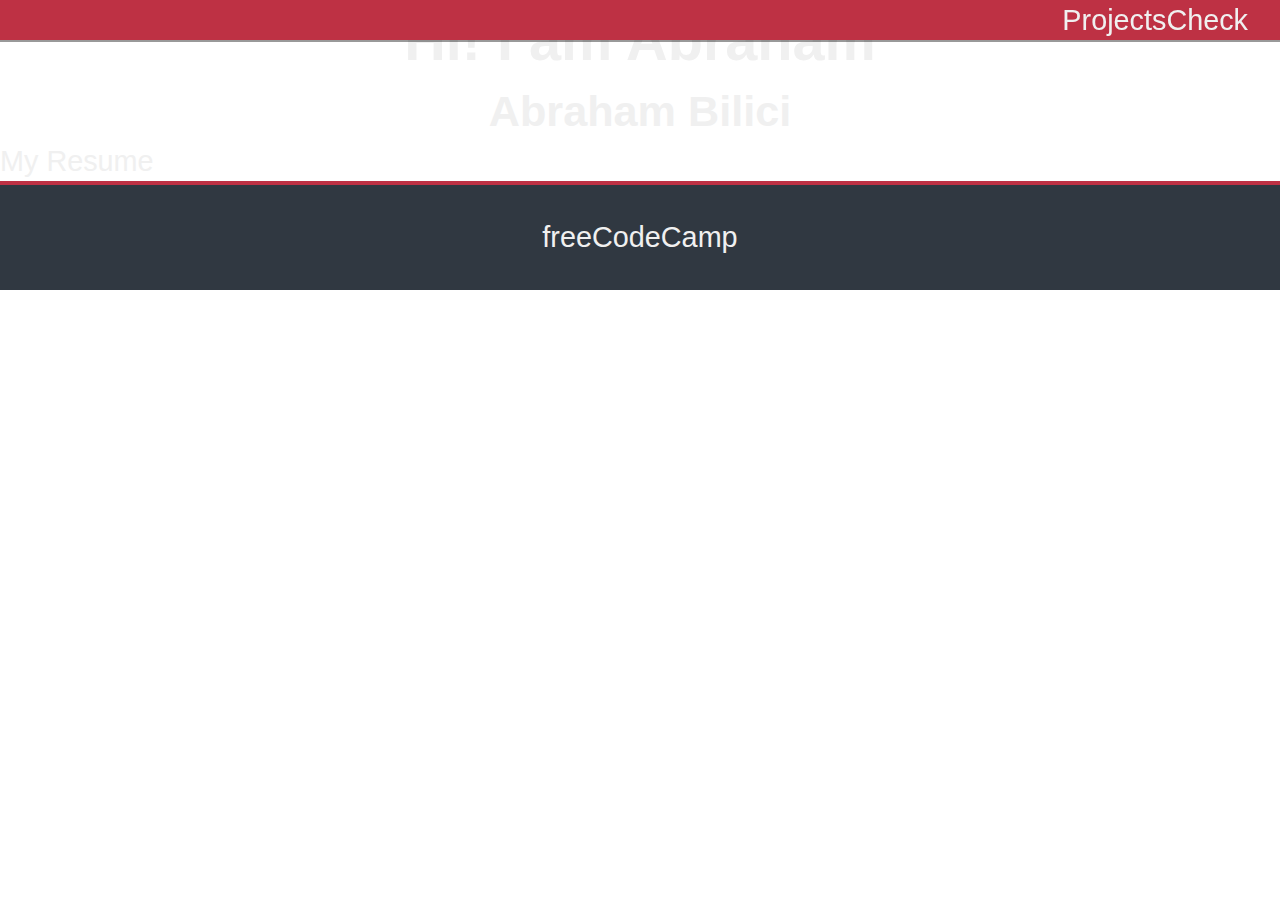
<file: MyProjects/BuildaPersonalPortfolioWebpage/index.html>
<!DOCTYPE html>
<html lang="en">
<head>
  <meta name="viewport" content="width=device-width, initial-scale=1.0" /> 
  <meta charset="UTF-8" />
  <link rel="stylesheet" href="styles.css" >
  <title>Personal Portfolio Webpage</title>

</head>
<body>
  <nav id="navbar">
    <ul>
      <li><a href="#projects">Projects</a></li>
      <li><a href="https://personal-portfolio.freecodecamp.rocks/">Check</a></li>
      <li></li>
    </ul>
  </nav>
<section id="welcome-section">
  <h1>Hi! I am Abraham</h1>

</section>
<section id="projects" class="project-title">
 <h2>Abraham Bilici</h2>
  <a href="">My Resume</a>
  <div class="project-tile"></div>
</section>
<footer>
  <a href="https://www.freecodecamp.com/" target="_blank" id="profile-link">freeCodeCamp</a>
</footer>
</body>
  </html>
</file>
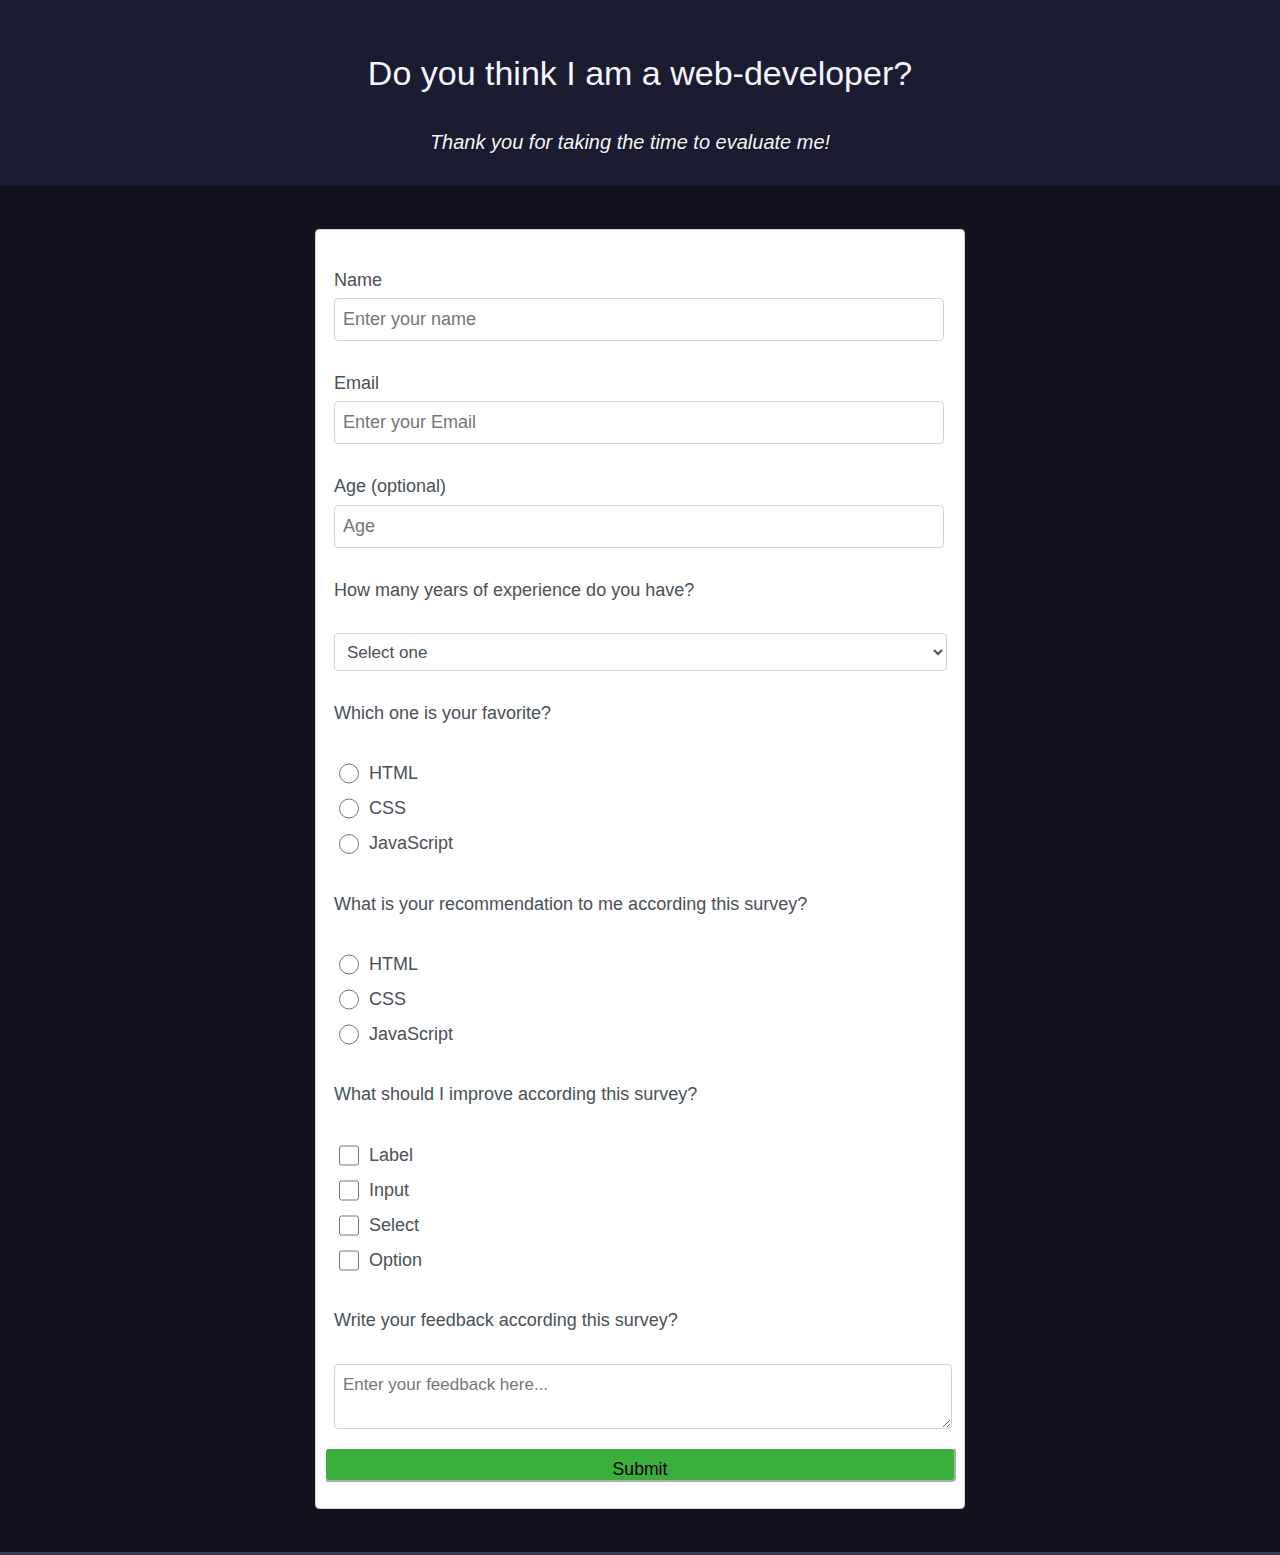
<file: MyProjects/BuildaSurveyForm/index.html>
<!DOCTYPE html>
<html lang="en">
  <head>
    <meta charset="UTF-8" />
    <title>Survey Form</title>
    <link rel="stylesheet" href="styles.css" type="text/css"/>
  </head>

  <body>
    <header>
      <h1 id="title">Do you think I am a web-developer?</h1>

      <p class="description" id="description">Thank you for taking the time to evaluate me!</p>
    </header>
    <main>
      <form id="survey-form">
        <label id="name-label" for="name"
          >Name
          <input
            id="name"
            name="name"
            type="text"
            required
            placeholder="Enter your name"
        /></label>

        <label id="email-label" for="email"
          >Email
          <input
            id="email"
            type="email"
            name="email"
            required
            placeholder="Enter your Email"
        /></label>

        <label id="number-label" for="number"
          >Age (optional)
          <input
            id="number"
            type="number"
            name="number"
            min="1"
            max="120"
            placeholder="Age"
        /></label>

        <p>How many years of experience do you have?</p>
        <select id="dropdown" name="describes">
          <option disabled selected value="select one">Select one</option>
          <option value="1">0-3</option>
          <option value="2">3-6</option>
          <option value="3">6-10</option>
          <option value="4">More Than 10</option>
        </select>

        <p>Which one is your favorite?</p><label  class="rc"
          ><input
            
            type="radio"
            name="favorite"
            value="html"
          />HTML</label><label class="rc"
          ><input  type="radio" name="favorite" value="css" />CSS</label
        ><label  class="rc"
          ><input
            
            type="radio"
            name="favorite"
            value="javascript"
          />JavaScript</label
        ><p>What is your recommendation to me according this survey?</p>
        <label  class="rc"
          ><input
            
            type="radio"
            name="recommend"
            value="html"
          />HTML</label
        ><label  class="rc"
          ><input
            
            type="radio"
            name="recommend"
            value="css"
          />CSS</label
        ><label  class="rc"
          ><input
            
            type="radio"
            name="recommend"
            value="javascript"
          />JavaScript</label
        ><p>What should I improve according this survey?</p>
        <label class="rc"
          ><input type="checkbox" name="label" value="label" />Label</label
        >
        <label class="rc"
          ><input type="checkbox" name="input" value="input" />Input</label
        >
        <label class="rc"
          ><input type="checkbox" name="select" value="select" />Select</label
        >
        <label class="rc"
          ><input type="checkbox" name="option" value="option" />Option</label
        ><p>Write your feedback according this survey?</p>
        <textarea
          id="feedback"
          name="feedback"
          rows="2"
          cols="2"
          placeholder="Enter your feedback here..."
        ></textarea><button id="submit" type="submit" value="Submit">Submit</button>
      </form>
    </main>
  </body>
</html>
</file>
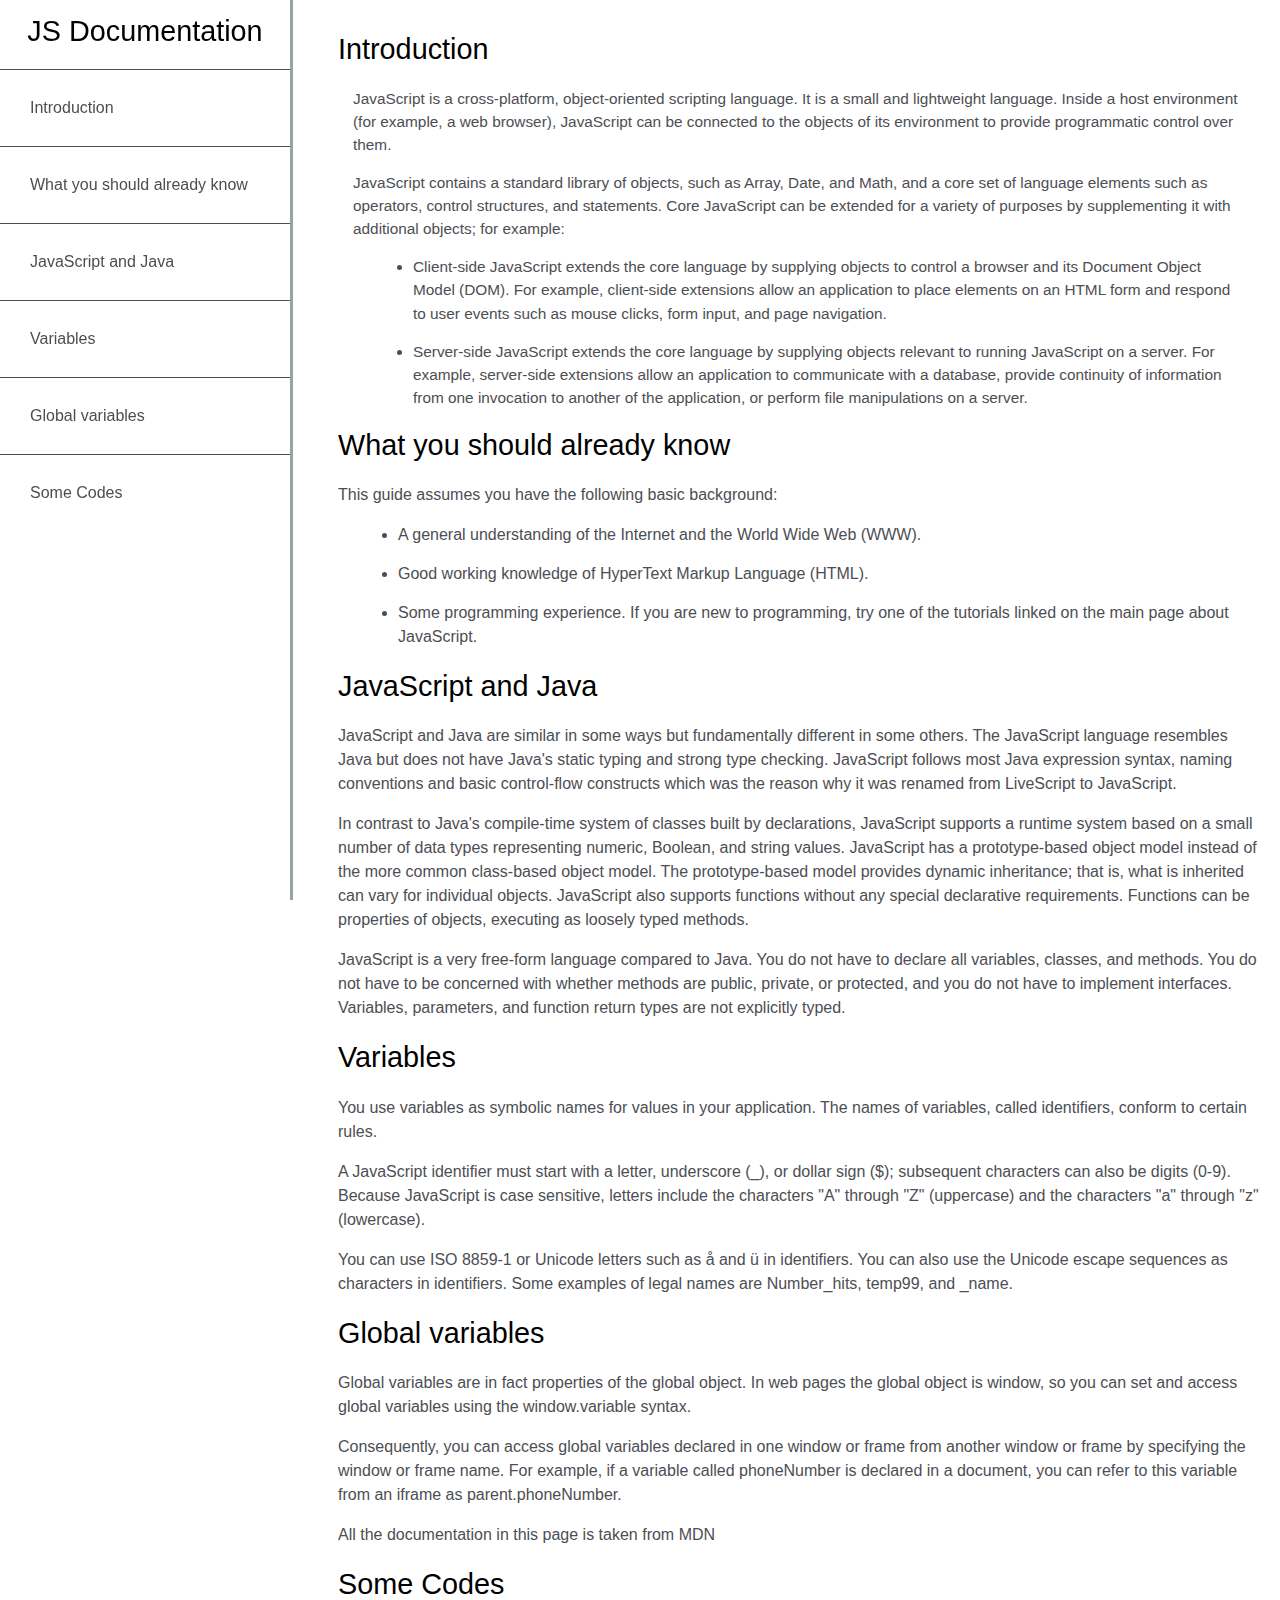
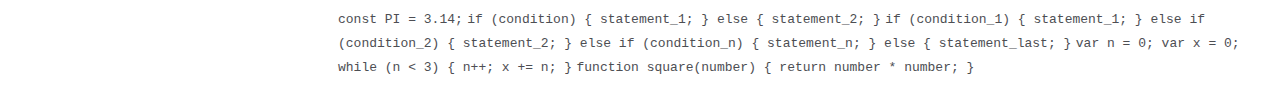
<file: MyProjects/BuildaTechnicalDocumentationPage/index.html>
<!DOCTYPE html>
<html lang="en">
<head>
 <meta charset="UTF-8">
    
    <meta name="viewport" content="width=device-width, initial-scale=1.0">
<title>Technical Documentation Page</title>
 <link rel="stylesheet" href="styles.css" type="text/css" >
</head>
<body>
<nav id="navbar">
  <header>JS Documentation</header>
  <ul>
    <li>
      <p><a class="nav-link" href="#introduction">Introduction</a>
      </p>
    </li>
    <li><p>
     <a class="nav-link" href="#what_you_should_already_know">What you should already know</a>
      </p>
      </li>
    <li><p>
      <a class="nav-link" href="#javaScript_and_java">JavaScript and Java</a>
      </p>
      </li>
    <li><p>
      <a class="nav-link" href="#variables">Variables</a>
      </p>
      </li>
    <li><p>
      <a class="nav-link" href="#global_variables">Global variables</a>
      </p>
      </li>
    <li><p>
      <a class="nav-link" href="#some_codes">Some Codes</a>
      </p>
      </li>
    </ul>
  </nav>




  <main id="main-doc">
<section class="main-section" id="introduction">
  <header>Introduction</header>
  <article>
    <p>JavaScript is a cross-platform, object-oriented scripting language. It is a small and lightweight language. Inside a host environment (for example, a web browser), JavaScript can be connected to the objects of its environment to provide programmatic control over them.</p>
    <p>JavaScript contains a standard library of objects, such as Array, Date, and Math, and a core set of language elements such as operators, control structures, and statements. Core JavaScript can be extended for a variety of purposes by supplementing it with additional objects; for example:</p>
    <ul>
    <li>Client-side JavaScript extends the core language by supplying objects to control a browser and its Document Object Model (DOM). For example, client-side extensions allow an application to place elements on an HTML form and respond to user events such as mouse clicks, form input, and page navigation.</li>
    <li>Server-side JavaScript extends the core language by supplying objects relevant to running JavaScript on a server. For example, server-side extensions allow an application to communicate with a database, provide continuity of information from one invocation to another of the application, or perform file manipulations on a server.</li>
  </ul>
  </article>
</section>
<section class="main-section" id="what_you_should_already_know">
  <header>What you should already know</header>
  <p>This guide assumes you have the following basic background:</p>
  <ul>
    <li>A general understanding of the Internet and the World Wide Web (WWW).</li>
    <li>Good working knowledge of HyperText Markup Language (HTML).</li>
    <li>Some programming experience. If you are new to programming, try one of the tutorials linked on the main page about JavaScript.</li>
  </ul>
</section>
<section class="main-section" id="javaScript_and_java">
  <header>JavaScript and Java</header>
  <p>JavaScript and Java are similar in some ways but fundamentally different in some others. The JavaScript language resembles Java but does not have Java's static typing and strong type checking. JavaScript follows most Java expression syntax, naming conventions and basic control-flow constructs which was the reason why it was renamed from LiveScript to JavaScript.</p>
  <p>In contrast to Java's compile-time system of classes built by declarations, JavaScript supports a runtime system based on a small number of data types representing numeric, Boolean, and string values. JavaScript has a prototype-based object model instead of the more common class-based object model. The prototype-based model provides dynamic inheritance; that is, what is inherited can vary for individual objects. JavaScript also supports functions without any special declarative requirements. Functions can be properties of objects, executing as loosely typed methods.</p>
  <p>JavaScript is a very free-form language compared to Java. You do not have to declare all variables, classes, and methods. You do not have to be concerned with whether methods are public, private, or protected, and you do not have to implement interfaces. Variables, parameters, and function return types are not explicitly typed.</p>
</section>
<section class="main-section" id="variables">
  <header>Variables</header>
  <p>You use variables as symbolic names for values in your application. The names of variables, called identifiers, conform to certain rules.</p>
  <p>A JavaScript identifier must start with a letter, underscore (_), or dollar sign ($); subsequent characters can also be digits (0-9). Because JavaScript is case sensitive, letters include the characters "A" through "Z" (uppercase) and the characters "a" through "z" (lowercase).</p>
  <p>You can use ISO 8859-1 or Unicode letters such as å and ü in identifiers. You can also use the Unicode escape sequences as characters in identifiers. Some examples of legal names are Number_hits, temp99, and _name.</p>
</section>
<section class="main-section" id="global_variables">
  <header>Global variables</header>
  <p>Global variables are in fact properties of the global object. In web pages the global object is window, so you can set and access global variables using the window.variable syntax.</p>
  <p>Consequently, you can access global variables declared in one window or frame from another window or frame by specifying the window or frame name. For example, if a variable called phoneNumber is declared in a document, you can refer to this variable from an iframe as parent.phoneNumber.</p>
  <p>All the documentation in this page is taken from MDN</p>
  
</section>
<section class="main-section" id="some_codes">
  <header>Some Codes</header>
  <code>const PI = 3.14;</code>
  <code>if (condition) { statement_1; } else { statement_2; }</code>
  <code>if (condition_1) { statement_1; } else if (condition_2) {
statement_2; } else if (condition_n) { statement_n; } else {
statement_last; }</code>
  <code>var n = 0; var x = 0; while (n < 3) { n++; x += n; }</code>
  <code>function square(number) { return number * number; }</code>
</section>
  </main>
</body>
  </html>
</file>
<file: MyProjects/BuildaPersonalPortfolioWebpage/styles.css>
:root {
    --main-white: #f0f0f0;
    --main-red: #be3144;
    --main-blue: #45567d;
    --main-gray: #303841;
}

@media screen and (max-width: 61.25em) {
    html {
        font-size: 58%;
    }
}

body {
    font-family: 'Poppins', sans-serif;
    font-size: 1.8rem;
    font-weight: 400;
    line-height: 1.4;
    color: var(--main-white);
}

#navbar {
    display: flex;
    justify-content: flex-end;
    position: fixed;
    top: 0;
    left: 0;
    width: 100%;
    background: var(--main-red);
    box-shadow: 0 2px 0 rgb(0 0 0 / 40%);
    z-index: 10;
}

ul {
    display: flex;
    margin-right: 2rem;
    list-style: none;
}

li {
    display: list-item;
    text-align: -webkit-match-parent;
}

* {
    margin: 0;
    padding: 0;
}

*,
*::before,
*::after {
    box-sizing: inherit;
}

a {
    text-decoration: none;
    color: var(--main-white);
}

.welcome-section {
    display: flex;
    flex-direction: column;
    justify-content: center;
    align-items: center;
    width: 100%;
    height: 100vh;
    background-color: #000;
    background-image: linear-gradient(62deg, #3a3d40 0%, #181719 100%);
}

h1,
h2 {
    font-family: 'Raleway', sans-serif;
    font-weight: 700;
    text-align: center;
}

p {
    font-size: 3rem;
    font-weight: 200;
    font-style: italic;
    color: var(--main-red);
}

footer {
    font-weight: 300;
    display: flex;
    justify-content: space-evenly;
    padding: 2rem;
    background: var(--main-gray);
    border-top: 4px solid var(--main-red);

}
</file>
<file: MyProjects/BuildaSurveyForm/styles.css>
body {
    width: 100%;
    height: 100vh;

    background-color: #1b1b32;
    color: #f5f6f7;
    font-family: 'Poppins', sans-serif;
    font-size: 1rem;


    font-weight: 400;
    line-height: 1.4;

    margin: 0;
}


header {

    text-align: center;
    display: block;
    padding: 0 0.625rem;
    margin-bottom: 1.875rem;
}

h1 {
    margin: 50px 0 0 0;
    font-size: 34px;
    font-weight: 400;
}

.description {

    font-size: 20px;
    font-weight: 200;
    font-style: italic;
    text-shadow: 1px 1px 1px rgba(0, 0, 0, 0.4);
}

main {
    border: none;
    padding: 43px;
    border-bottom: 3px solid #3b3b4f;
    color: rgba(27, 27, 50, 0.8);
    margin: auto;
    font-size: 17px;
    font-weight: 400;
    background-color: #00000052;

}

form {


    width: 100%;
    max-width: 650px;
    min-width: 300px;
    margin: auto;

    padding: 0.5rem;
    display: block;
    color: #495057;
    background-color: #fff;

    border: 1px solid #ced4da;
    border-radius: 4.25px;
    box-sizing: border-box;
}

label {
    display: block;
    margin: 30px 30px 30px 10px;
    font-size: 1.125rem;
    border-radius: 4.25px;

}

input,
textarea,
select {

    width: 100%;

    border: 1px solid #ced4da;
    color: #495057;


    display: block;
    border-radius: 4.25px;

}


input,
button,
textarea,
select {
    margin: 5px 5px 5px 0px;
    font-family: inherit;
    font-size: inherit;
    line-height: inherit;
    padding: 8px;

}

p {
    display: block;
    margin: 30px 30px 30px 10px;
    font-size: 1.125rem;
    border-radius: 4.25px;

}

select {
    display: block;
    width: 97%;
    height: 2.375rem;
    padding: 8px;
    color: #495057;
    background-color: #fff;
    background-clip: padding-box;
    border: 1px solid #ced4da;
    border-radius: 0.25rem;
    margin: 0 0 0 10px;
}




.rc,
input[type="radio"],
input[type="checkbox"] {
    width: 0;
    margin: 0px 10px 0px 5px;
    min-width: 1.25rem;
    display: flex;
    flex-direction: row;
    flex-wrap: nowrap;
    justify-content: flex-start;
    padding: 5px;
    border-radius: 4.25px;

}

textarea {
    width: 95%;
    margin: 5px 5px 5px 10px;
}

button {
    display: block;
    width: 100%;
    margin: 1em auto;
    height: 2em;
    font-size: 1.1rem;
    background-color: #3baf3b;
    border-color: white;
    min-width: 300px;
    border-radius: 4.25px;
}
</file>
<file: MyProjects/BuildaTechnicalDocumentationPage/styles.css>
html,
body {
    min-width: 290px;
    color: #4d4e53;
    background-color: #ffffff;
    font-family: 'Open Sans', Arial, sans-serif;
    line-height: 1.5;
}

#navbar {
    position: fixed;
    min-width: 290px;
    top: 0px;
    left: 0px;
    width: 300px;
    height: 100%;
    border-right: solid;
    border-color: rgba(0, 22, 22, 0.4);

}

#navbar ul {
    height: 88%;
    padding: 0;
    overflow-y: auto;
    overflow-x: hidden;
}

#navbar li {
    color: #4d4e53;
    border-top: 1px solid;
    list-style: none;
    position: relative;
    width: 100%;
}

#navbar a {
    display: block;
    padding: 10px 30px;
    color: #4d4e53;
    text-decoration: none;
    cursor: pointer;
}

header {
    color: black;
    margin: 10px;
    text-align: center;
    font-size: 1.8em;
}


#main-doc {
    position: absolute;
    margin-left: 310px;
    padding: 20px;
    margin-bottom: 110px;
}

#main-doc header {
    text-align: left;
    margin: 0px;
}

section article {
    color: #4d4e53;
    margin: 15px;
    font-size: 0.96em;
}

p {
    display: block;
    margin-block-start: 1em;
    margin-block-end: 1em;
    margin-inline-start: 0px;
    margin-inline-end: 0px;
}

ul {
    display: block;
    list-style-type: disc;
    margin-block-start: 1em;
    margin-block-end: 1em;
    margin-inline-start: 0px;
    margin-inline-end: 0px;
    padding-inline-start: 40px;
}

section li {
    margin: 15px 0px 0px 20px;
}

@media screen and (min-width: 480px) {
    #navbar {
        width: 200px;
        float: left;
    }

}
</file>
